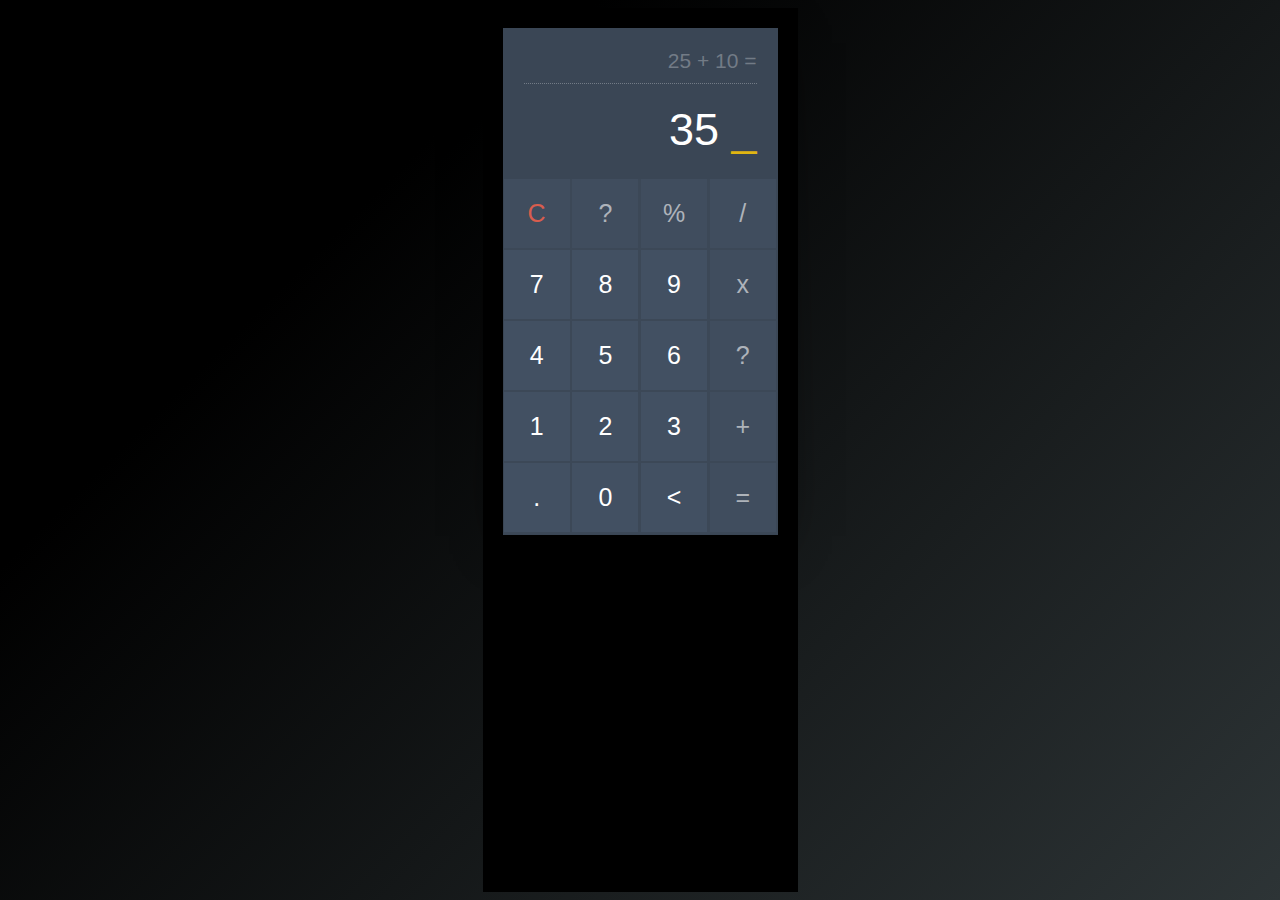
<file: cal.html>
<! DOCTYPE html>  
<html>  
    <head>  
    <meta charset="utf-8">  
    <title>  
         Calculator using HTML Example  
    </title>  
    <link href="https://fonts.googleapis.com/css2?family=Cookie&display=swap" rel="stylesheet">  
    <!-- CSS property to create interactive  
        calculator interface -->  
    <style>  
        * {  
  box-sizing: border-box;  
  font-family: 'Roboto', sans-serif;  
}  
body {  
  background: black;  
}  
.container {  
  width: auto;  
  margin: 20px;  
  color:black;  
}  
.calc-body {  
  width: 275px;  
  margin: auto;  
  min-height: 400px;  
  border: solid 1px #3A4655;  
  box-shadow: 0 8px 50px -7px black;  
}  
.calc-screen {  
  background: #3A4655;  
  width: 100%;  
  height: 150px;  
  padding: 20px;  
}  
.calc-operation {  
  text-align: right;  
  color: #727B86;  
  font-size: 21px;  
  padding-bottom: 10px;  
  border-bottom: dotted 1px;  
}  
.calc-typed {  
  margin-top: 20px;  
  font-size: 45px;  
  text-align: right;  
  color: #fff;  
}  
.calc-button-row {  
  width: 100%;  
  background: #3C4857;  
}  
.button {  
  width: 25%;  
  background: #425062;  
  color: #fff;  
  padding: 20px;  
  display: inline-block;  
  font-size: 25px;  
  text-align: center;  
  vertical-align: middle;  
  margin-right: -4px;  
  border-right: solid 2px #3C4857;  
  border-bottom: solid 2px #3C4857;  
  transition: all 0.2s ease-in-out;  
}  
.button.l {  
  color: #AEB3BA;  
  background: #404D5E;  
}  
.button.c {  
  color: #D95D4E;  
  background: #404D5E;  
}  
.button:hover {  
  background: #E0B612;  
  transform: rotate(5deg);  
}  
.button.c:hover {  
  background: #E0B612;  
  color: #fff;  
}  
.button.l:hover {  
  background: #E0B612;  
  color: #fff;  
}  
.blink-me {  
  color: #E0B612;  
}  
html {  
  height: 100vh;  
  display: flex;  
  align-items: center;  
  justify-content: center;  
  background-color: #2d3436;  
  background-image: linear-gradient(315deg, #2d3436 0%, #000000 74%);  
  font-family: 'Cookie', cursive;  
}  
.title:hover {  
  background: #E0B612;  
  color: #fff;  
}  
.title {  
margin-bottom: 10px;  
padding: 5px 0;  
font-size: 40px;  
font-weight: bold;  
text-align: center;  
color: #AEB3BA;  
font-family: 'Cookie', cursive;  
}  
input[type=button] {  
  width: 60px;  
  height: 60px;  
  float: left;  
  padding: 0;  
  margin: 5px;  
  box-sizing: border-box;  
  background: #ecedef;  
  border: none;  
  font-size: 30px;  
  line-height: 30px;  
  border-radius: 50%;  
  font-weight: 700;  
  color: #5E5858;  
  cursor: pointer;    
}  
input[type=text] {  
  width: 270px;  
  height: 60px;  
  float: left;  
  padding: 0;  
  box-sizing: border-box;  
  border: none;  
  background: none;  
  color: red;  
  text-align: right;  
  font-weight: 700;  
  font-size: 60px;  
  line-height: 60px;  
  margin: 0 25px;  
  }  
.calculator {  
  background-color: #c0c0c0;  
  box-shadow: 0px 0px 0px 10px #666;  
  border: 5px solid black;  
  border-radius: 10px;  
}     
</style>  
</head>  
<body>  
    <div class="container">  
  <div class="calc-body">  
    <div class="calc-screen">  
      <div class="calc-operation"> 25 + 10 = </div>  
      <div class="calc-typed"> 35 <span class="blink-me"> _ </span> </div>  
    </div>  
    <div class="calc-button-row">  
      <div class="button c"> C </div>  
      <div class="button l"> ? </div>  
      <div class="button l"> % </div>  
      <div class="button l"> / </div>  
    </div>  
    <div class="calc-button-row">  
      <div class="button"> 7 </div>  
      <div class="button"> 8 </div>  
      <div class="button"> 9 </div>  
      <div class="button l"> x </div>  
    </div>  
    <div class="calc-button-row">  
      <div class="button"> 4 </div>  
      <div class="button"> 5 </div>  
      <div class="button"> 6 </div>  
      <div class="button l"> ? </div>  
    </div>  
    <div class="calc-button-row">  
      <div class="button"> 1 </div>  
      <div class="button"> 2 </div>  
      <div class="button"> 3 </div>  
      <div class="button l"> + </div>  
    </div>  
    <div class="calc-button-row">  
      <div class="button"> . </div>  
      <div class="button"> 0 </div>  
      <div class="button">  
        < </div>  
          <div class="button l"> = </div>  
      </div>  
    </div>  
  </div>  
</body>  
</html>
</file>
